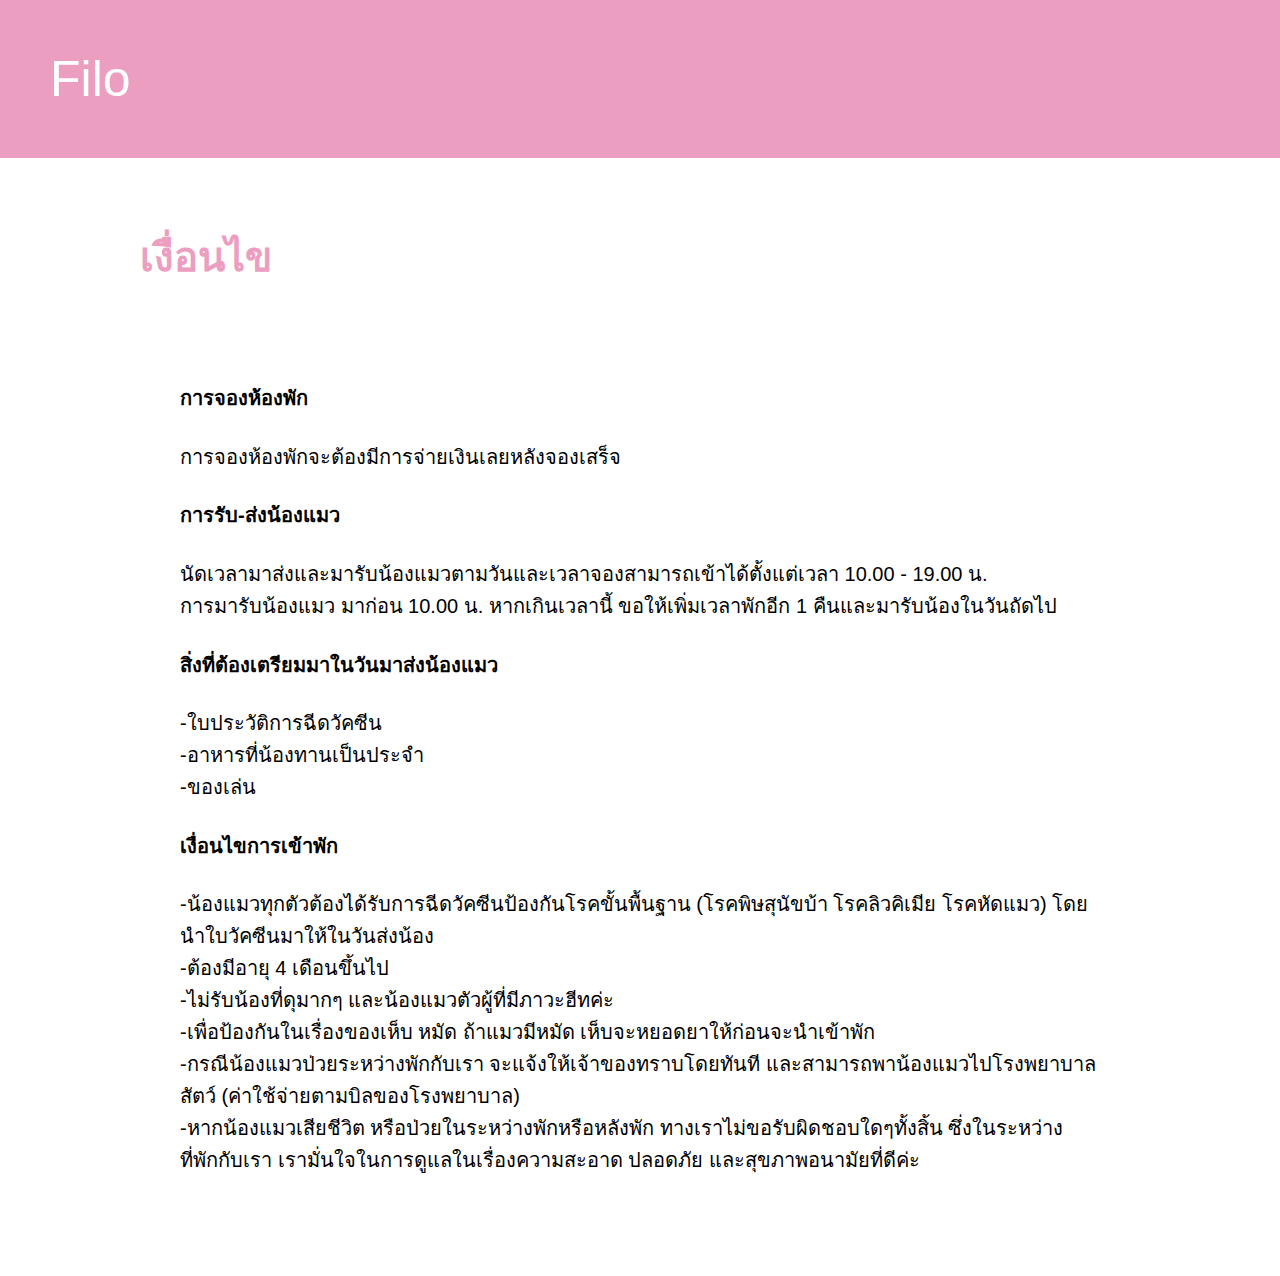
<file: 65100380.html>
<!DOCTYPE html>
<html lang="en">
<head>
    <meta charset="UTF-8">
    <meta name="viewport" content="width=device-width, initial-scale=1.0">
    <title>Filo</title>
    <style>
        body {
            font-family: Arial, sans-serif;
            margin: 0;
            padding: 0;
            box-sizing: border-box;
            font-size: 20px;
        }

        header {
            background-color: #EC9EC0;
            color: white;
            padding: 1em;
            font-size: 50px;
        }

        main {
            padding: 2em;
        }

        .content {
            max-width: 1000px;
            margin: 0 auto;
        }

        h1 {
            color: #EC9EC0;
        }

        p {
            line-height: 1.6;
        }
    </style>
</head>

<body>
    <header>Filo</header>

    <main class="content">
        <div>
            <h1>เงื่อนไข</h1>
            <main class="content">
            <h4>การจองห้องพัก</h4>
            <p>
                การจองห้องพักจะต้องมีการจ่ายเงินเลยหลังจองเสร็จ
            </p>
            <h4>การรับ-ส่งน้องแมว</h4>
            <p>
                นัดเวลามาส่งและมารับน้องแมวตามวันและเวลาจองสามารถเข้าได้ตั้งแต่เวลา 10.00 - 19.00 น.<br>
                การมารับน้องแมว มาก่อน 10.00 น. หากเกินเวลานี้ ขอให้เพิ่มเวลาพักอีก 1 คืนและมารับน้องในวันถัดไป
            </p>
            <h4>สิ่งที่ต้องเตรียมมาในวันมาส่งน้องแมว</h4>
            <p>
                -ใบประวัติการฉีดวัคซีน<br>
                -อาหารที่น้องทานเป็นประจำ<br>
                -ของเล่น
            </p>
            <h4>เงื่อนไขการเข้าพัก</h4>
            <p>
                -น้องแมวทุกตัวต้องได้รับการฉีดวัคซีนป้องกันโรคขั้นพื้นฐาน (โรคพิษสุนัขบ้า โรคลิวคิเมีย โรคหัดแมว) โดยนำใบวัคซีนมาให้ในวันส่งน้อง<br>
                -ต้องมีอายุ 4 เดือนขึ้นไป <br>
                -ไม่รับน้องที่ดุมากๆ และน้องแมวตัวผู้ที่มีภาวะฮีทค่ะ<br>
                -เพื่อป้องกันในเรื่องของเห็บ หมัด ถ้าแมวมีหมัด เห็บจะหยอดยาให้ก่อนจะนำเข้าพัก<br>
                -กรณีน้องแมวป่วยระหว่างพักกับเรา จะแจ้งให้เจ้าของทราบโดยทันที และสามารถพาน้องแมวไปโรงพยาบาลสัตว์ (ค่าใช้จ่ายตามบิลของโรงพยาบาล)<br>
                -หากน้องแมวเสียชีวิต หรือป่วยในระหว่างพักหรือหลังพัก ทางเราไม่ขอรับผิดชอบใดๆทั้งสิ้น ซึ่งในระหว่างที่พักกับเรา เรามั่นใจในการดูแลในเรื่องความสะอาด ปลอดภัย และสุขภาพอนามัยที่ดีค่ะ
            </p>
            </main>
        </div>
    </main>
</body>
</html>
</file>
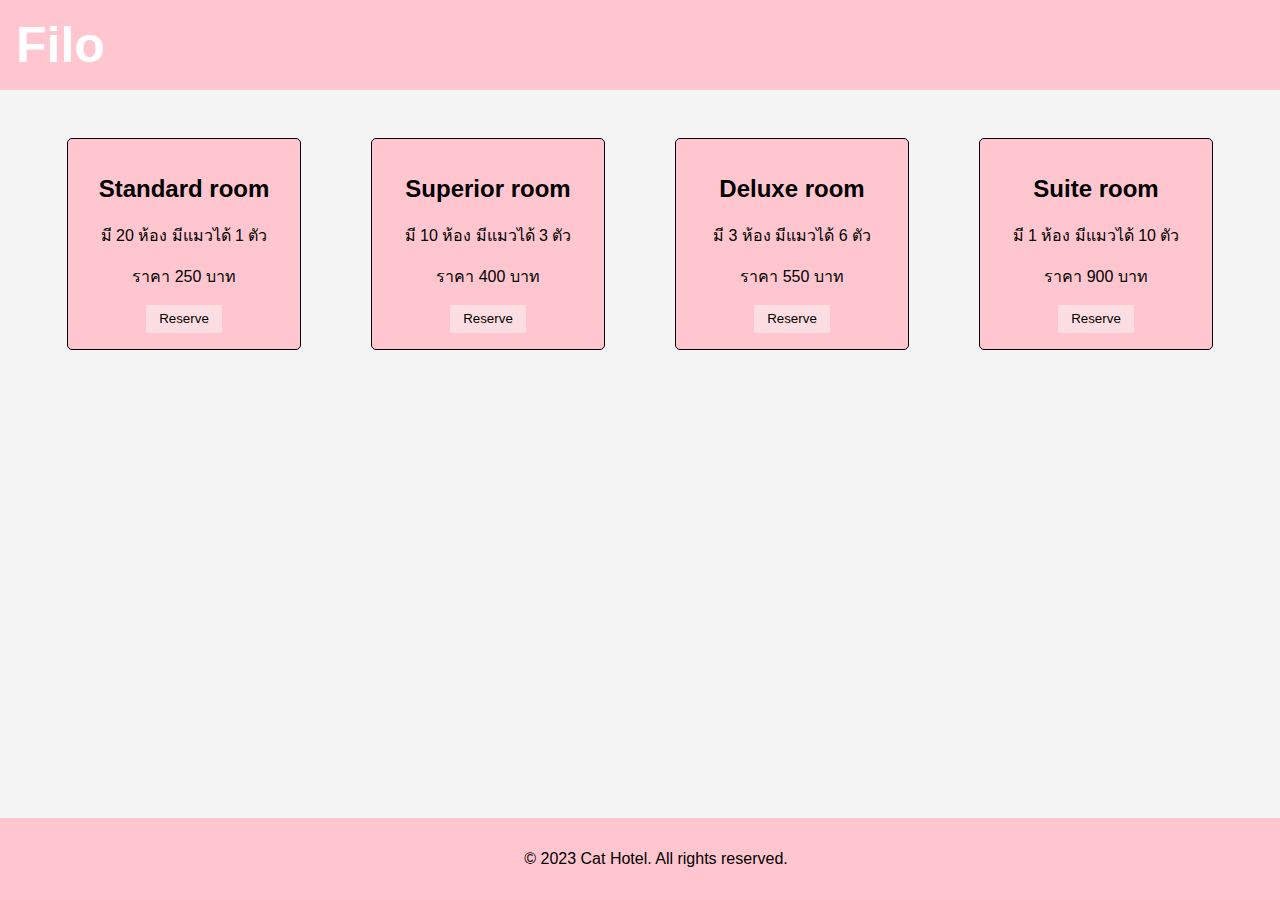
<file: Web/Room.html>
<!DOCTYPE html>
<html lang="en">
<head>
    <meta charset="UTF-8">
    <meta name="viewport" content="width=device-width, initial-scale=1.0">
    <title>Cat Room Reservation</title>
    <style>
        body {
            font-family: Arial, sans-serif;
            margin: 0;
            padding: 0;
            background-color: #f4f4f4;
        }

        header {
            background-color:#FFC6CF;
            color: #fff;
            text-align: center;
            padding: 1em;
            text-align: left;
        }

        h1 {
            font-size: 50px;
            margin: 0;
        }

        section {
            display: flex;
            justify-content: space-around;
            flex-wrap: wrap;
            padding: 2em;
        }

        .room {
            border: 1px solid #000000;
            border-radius: 5px;
            padding: 1em;
            margin: 1em;
            width: 200px;
            text-align: center;
            background-color:#FFC6CF;
        }

        .room button {
            background-color: #FCDEE2;
            color: #000000;
            border: none;
            padding: 0.5em 1em;
            cursor: pointer;
        }

        footer {
            background-color:#FFC6CF;
            color: #000000;
            text-align: center;
            padding: 1em;
            position: fixed;
            width: 100%;
            bottom: 0;
        }
    </style>
</head>
<body>
    <header>
        <h1>Filo</h1>
    </header>

    <section>
        <div class="room" id="room1">
            <h2>Standard room</h2>
            <p>มี 20 ห้อง มีแมวได้ 1 ตัว</p>
            <p>ราคา 250 บาท</p>
            <button onclick="reserveRoom(1)">Reserve</button>
            
        </div>

        <div class="room" id="room2">
            <h2>Superior room</h2>
            <p>มี 10 ห้อง  มีแมวได้ 3 ตัว</p>
            <p>ราคา 400 บาท</p>
            <button onclick="reserveRoom(2)">Reserve</button>
        </div>

        <div class="room" id="room3">
            <h2>Deluxe room</h2>
            <p>มี 3 ห้อง  มีแมวได้ 6 ตัว</p>
            <p>ราคา 550 บาท</p>
            <button onclick="reserveRoom(3)">Reserve</button>
        </div>

        <div class="room" id="room4">
            <h2>Suite room</h2>
            <p>มี 1 ห้อง  มีแมวได้ 10 ตัว</p>
            <p>ราคา 900 บาท</p>
            <button onclick="reserveRoom(4)">Reserve</button>
        </div>
    </section>

    <footer>
        <p>&copy; 2023 Cat Hotel. All rights reserved.</p>
    </footer>

    <script>
        function reserveRoom(roomNumber) {
            alert('Room ' + roomNumber + ' reserved!');
            // ทำการจองห้อง และสามารถเพิ่มโค้ดเพิ่มเติมในฟังก์ชันนี้ได้
        }
    </script>
</body>
</html>
</file>
